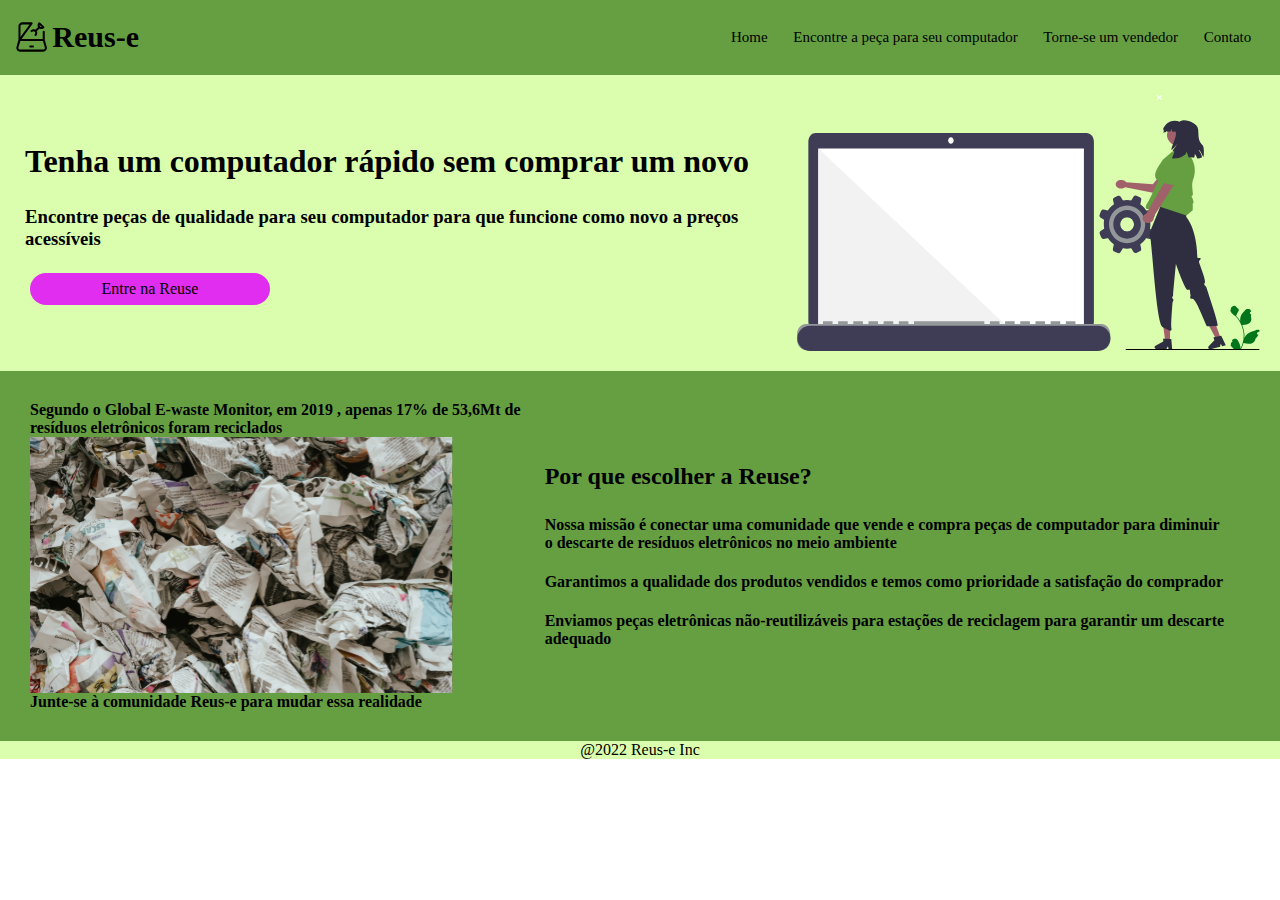
<file: screens/index.html>
<!DOCTYPE html>
<html lang="en">
<head>
    <meta charset="UTF-8">
    <meta http-equiv="X-UA-Compatible" content="IE=edge">
    <meta name="viewport" content="width=device-width, initial-scale=1.0">
    <link rel="stylesheet" href="../style/style.css">
    <title>Reus-e -Home</title>
</head>
<body>
    <header class="header">
        <div class="logo">
            <img class="logo img" src="../assets/logo.svg" alt="Logo da Reus-e">
            <h1 class="logo text"><strong>Reus-e</strong></h1>
        </div>
        <div class="menu">
            <a class="menu-item" href="./index.html">Home</a>
            <a class="menu-item" href="./comprador.html">Encontre a peça para seu computador</a>
            <a class="menu-item" href="./vendedor.html">Torne-se um vendedor</a>
            <a class="menu-item" href="./contato.html">Contato</a>
        </div>
    </header>
    <main>
        <section class="sec sec1">
            <div class="main-text">
                <h1 class="txt">Tenha um computador rápido sem comprar um novo</h1>
                <h3 class="txt">Encontre peças de qualidade para seu computador para que funcione como novo a preços acessíveis</h3>
                <a class="cad" href="./cadastro.html">Entre na Reuse</a>
            </div>
            <aside>
                <img class="img" src="../assets/img_home_1.svg" alt="Conserto de computador">
            </aside>
        </section>
        <section class="sec sec2">
            <div class="sec3">
                <p><strong>Segundo o Global E-waste Monitor, em 2019 , apenas 17% de 53,6Mt de resíduos eletrônicos foram reciclados</strong></p>
                <img  class="img" src="../assets/img_home_2.svg" alt="Pilha de lixo eletrônico">
                <p><strong>Junte-se à comunidade Reus-e para mudar essa realidade</strong></p>
            </div>
            <aside class="main-text">
                <h2 class="txt">Por que escolher a Reuse?</h2>
                <ul>
                    <li class="txt"><strong>Nossa missão é conectar uma comunidade que vende e compra peças de computador para diminuir o descarte de resíduos eletrônicos no meio ambiente</strong></li>
                    <li class="txt"><strong>Garantimos a qualidade dos produtos vendidos e temos como prioridade a satisfação do comprador</strong></li>
                    <li class="txt"><strong>Enviamos peças eletrônicas não-reutilizáveis para estações de reciclagem para garantir um descarte adequado</strong></li>
                </ul>
            </aside>
        </section>
    </main>
    <footer class="footer">
        <p>@2022 Reus-e Inc</p>
    </footer>  
</body>
</html>
</file>
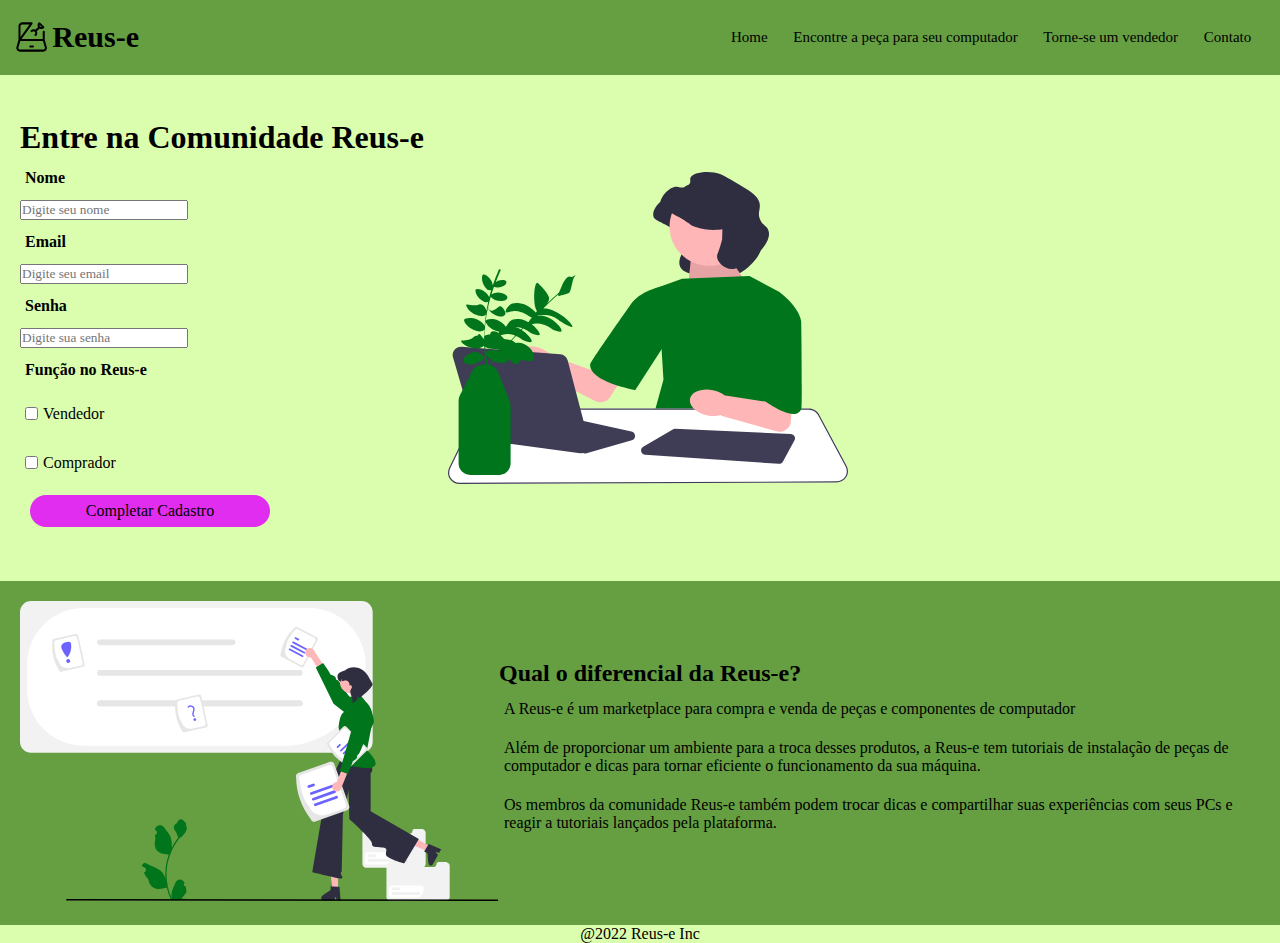
<file: screens/cadastro.html>
<!DOCTYPE html>
<html lang="en">
<head>
    <meta charset="UTF-8">
    <meta http-equiv="X-UA-Compatible" content="IE=edge">
    <meta name="viewport" content="width=device-width, initial-scale=1.0">
    <title>Reus-e - Home</title>
    <link rel="stylesheet" href="../style/style.css">
</head>
<body>
    <header class="header">
        <div class="logo">
            <img class="logo img" src="../assets/logo.svg" alt="Logo da Reus-e">
            <h1 class="logo text"><strong>Reus-e</strong></h1>
        </div>
        <div class="menu">
            <a class="menu-item" href="./index.html">Home</a>
            <a class="menu-item" href="./comprador.html">Encontre a peça para seu computador</a>
            <a class="menu-item" href="./vendedor.html">Torne-se um vendedor</a>
            <a class="menu-item" href="./contato.html">Contato</a>
        </div>
    </header>
    <main class="sec1">
        <section class="sec">
            <div class="main-text">
                <h1>Entre na Comunidade Reus-e</h1>
            <div >
                <h4 class="txt">Nome</h4>
                <input type="text" name="Nome" placeholder="Digite seu nome">
            </div>
            <div>
                <h4 class="txt">Email</h4>
                <input type="email" name="Email" placeholder="Digite seu email">
            </div>
            <div>
                <h4 class="txt">Senha</h4>
                <input type="password" name="Senha" placeholder="Digite sua senha">
            </div>
            <div>
                <h4 class="txt">Função no Reus-e</h4>
                <div class="checkbox">
                    <input type="checkbox" name="Vendedor" id="">
                    <p class="txt">Vendedor</p>
                </div>
                <div class="checkbox">
                    <input type="checkbox" name="Comprador" id="">
                    <p class="txt">Comprador</p>
                </div>
                <a class="cad" href="./comprador.html">Completar Cadastro</a>
                </div>
            </div>
            <aside>
                <img src="../assets/img-cadastro-1.svg" alt="Pessoa usando um computador">
            </aside>
        </section>
        <section class="sec sec2">
            <div>
                <img src="../assets/img-cadastro-2.svg" alt="Pessoa compartilhando informações online">
            </div>
            <aside>
                <h2>Qual o diferencial da Reus-e?</h2>
                <ul>
                    <li class="txt">A Reus-e é um marketplace para compra e venda de peças e componentes de computador</li>
                    <li class="txt">Além de proporcionar um ambiente para a troca desses produtos, a Reus-e tem tutoriais de instalação de peças de computador e dicas para tornar eficiente o funcionamento da sua máquina.</li>
                    <li class="txt">Os membros da comunidade Reus-e também podem trocar dicas e compartilhar suas experiências com seus PCs e reagir a tutoriais lançados pela plataforma.</li>
                </ul>
            </aside>
        </section>
    </main>
    <footer class="footer">
        <p>@2022 Reus-e Inc</p>
    </footer>  
</body>
</html>
</file>
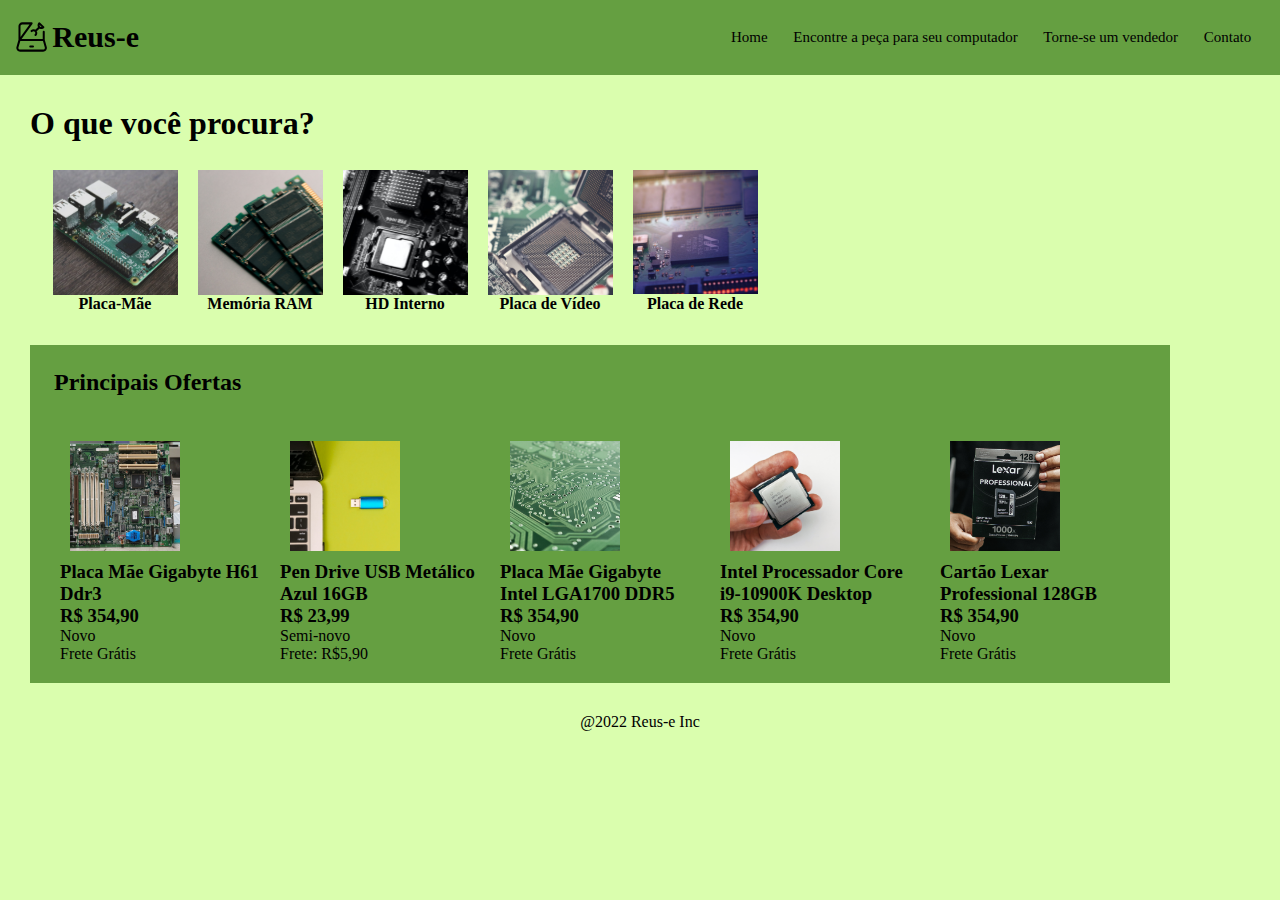
<file: screens/comprador.html>
<!DOCTYPE html>
<html lang="en">
<head>
    <meta charset="UTF-8">
    <meta http-equiv="X-UA-Compatible" content="IE=edge">
    <meta name="viewport" content="width=device-width, initial-scale=1.0">
    <title>Reus-e - Comprador</title>
    <link rel="stylesheet" href="../style/style.css">
</head>
<body class="sec1">
    <header class="header">
        <div class="logo">
            <img class="logo img" src="../assets/logo.svg" alt="Logo da Reus-e">
            <h1 class="logo text"><strong>Reus-e</strong></h1>
        </div>
        <div class="menu">
            <a class="menu-item" href="./index.html">Home</a>
            <a class="menu-item" href="./comprador.html">Encontre a peça para seu computador</a>
            <a class="menu-item" href="./vendedor.html">Torne-se um vendedor</a>
            <a class="menu-item" href="./contato.html">Contato</a>
        </div>
    </header>
    <main class="sec">
        <div class="sec3">
            <section class="sec5">
                <h1>O que você procura?</h1>
                <div class="sec">
                    <div class="ctg img">
                        <img src="../assets/placa-mae.svg" alt="Placa-Mãe">
                        <h4>Placa-Mãe</h3>
                    </div>
                    <div class="ctg img">
                        <img src="../assets/memoria-ram.svg" alt="Memória RAM">
                        <h4>Memória RAM</h3>
                    </div>
                    <div class="ctg img">
                        <img src="../assets/hd-interno.svg" alt="HD Interno">
                        <h4>HD Interno</h3>
                    </div>
                    <div class="ctg img">
                        <img src="../assets/placa-de-video.svg" alt="Placa de Vídeo">
                        <h4>Placa de Vídeo</h3>
                    </div>
                    <div class="ctg img">
                        <img src="../assets/placa-de-rede.svg" alt="Placa de Rede">
                        <h4>Placa de Rede</h3>
                    </div>
                </div>
            </section>
            <br>
            <section class=" sec2 sec5">
                <h2 class="main-text">Principais Ofertas</h2>
                <div class="sec">
                    <div class="produto">
                        <img class="ctg img" src="../assets/placa-mae-1.jpg" alt="Placa Mãe H61 Ddr3">
                        <h3><strong>Placa Mãe Gigabyte H61 Ddr3</strong></h3>
                        <h3>R$ 354,90</h3>
                        <p>Novo</p>
                        <p>Frete Grátis</p>
                    </div>
                    <div class="produto">
                        <img class="ctg img" src="../assets/pen-drive.jpg" alt="Pen Drive USB 16GB"> 
                        <h3><strong>Pen Drive USB Metálico Azul 16GB</strong></h3>
                        <h3>R$ 23,99</h3>
                        <p>Semi-novo</p>
                        <p>Frete: R$5,90</p>
                    </div>
                    <div class="produto">
                        <img class="ctg img" src="../assets/placa-mae-2.jpg" alt="">
                        <h3><strong>Placa Mãe Gigabyte Intel LGA1700 DDR5</strong></h3>
                        <h3>R$ 354,90</h3>
                        <p>Novo</p>
                        <p>Frete Grátis</p>
                    </div>
                    <div class="produto">
                        <img class="ctg img" src="../assets/memoria-intel.jpg" alt="">
                        <h3><strong>Intel Processador Core i9-10900K Desktop</strong></h3>
                        <h3>R$ 354,90</h3>
                        <p>Novo</p>
                        <p>Frete Grátis</p>
                    </div>
                    <div class="produto">
                        <img class="ctg img" src="../assets/cartao-memoria.jpg" alt="">
                        <h3><strong>Cartão Lexar Professional 128GB</strong></h3>
                        <h3>R$ 354,90</h3>
                        <p>Novo</p>
                        <p>Frete Grátis</p>
                    </div>
                </div>
            </section>
        </div>
    </main>
    <footer class="footer">
        <p>@2022 Reus-e Inc</p>
    </footer>
</body>
</html>
</file>
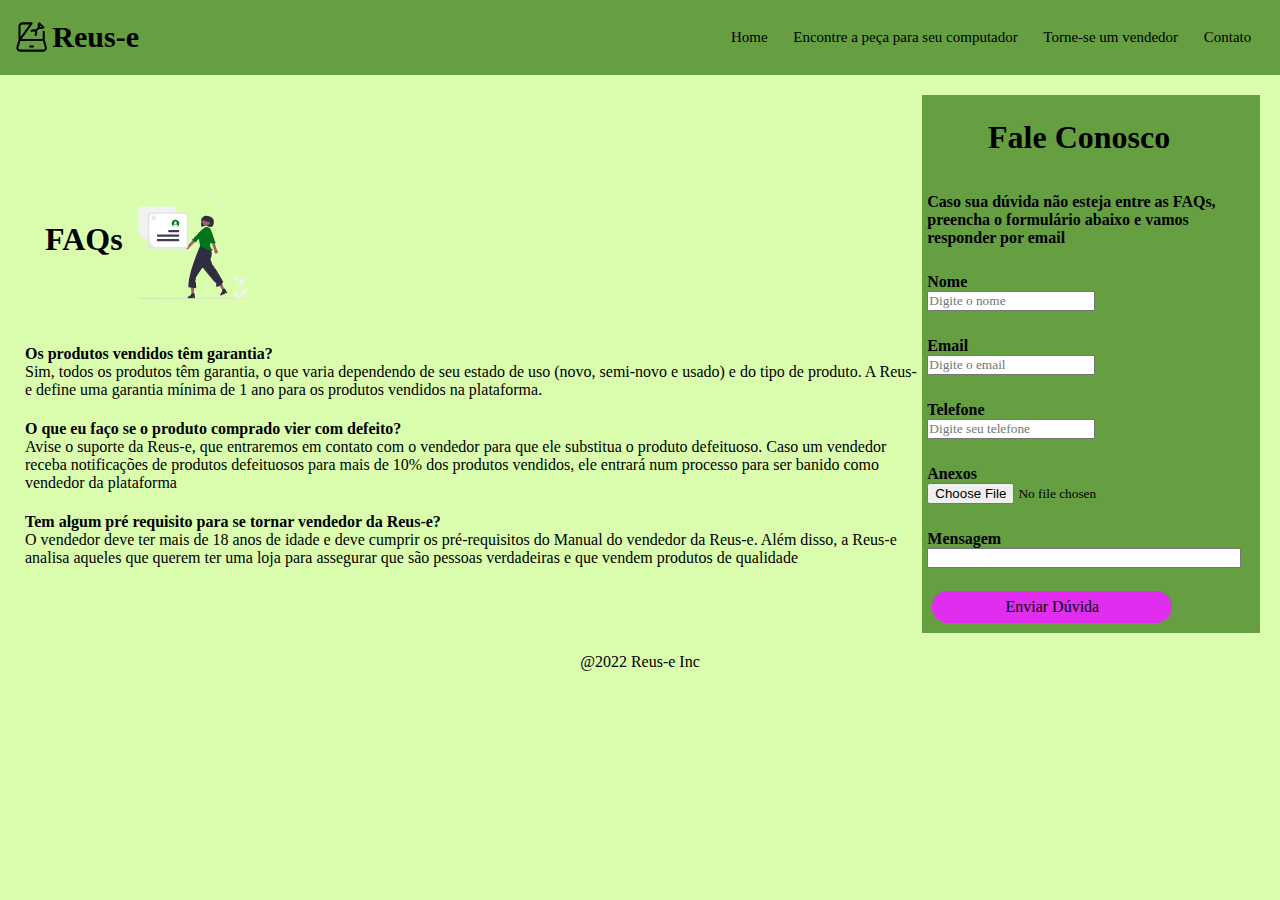
<file: screens/contato.html>
<!DOCTYPE html>
<html lang="en">
<head>
    <meta charset="UTF-8">
    <meta http-equiv="X-UA-Compatible" content="IE=edge">
    <meta name="viewport" content="width=device-width, initial-scale=1.0">
    <title>Reus-e - Vendedor</title>
    <link rel="stylesheet" href="../style/style.css">
</head>
<body class="sec1">
    <header class="header">
        <div class="logo">
            <img class="logo img" src="../assets/logo.svg" alt="Logo da Reus-e">
            <h1 class="logo text"><strong>Reus-e</strong></h1>
        </div>
        <div class="menu">
            <a class="menu-item" href="./index.html">Home</a>
            <a class="menu-item" href="./comprador.html">Encontre a peça para seu computador</a>
            <a class="menu-item" href="./vendedor.html">Torne-se um vendedor</a>
            <a class="menu-item" href="./contato.html">Contato</a>
        </div>
    </header>
    <main class="sec">
        <section>
            <div class="sec">
                <h1 class="main-text txt">FAQs</h1>
                <img class="ctg img" src="../assets/faq.svg" alt="FAQs">
            </div>
            <div>
                <div class="txt">
                    <h4>Os produtos vendidos têm garantia?</h4>
                    <p>Sim, todos os produtos têm garantia, o que varia dependendo de seu estado de uso (novo, semi-novo e usado) e do tipo de produto. A Reus-e define uma garantia mínima de 1 ano para os produtos vendidos na plataforma.</p>
                </div>
                <div class="txt">
                    <h4> O que eu faço se o produto comprado vier com defeito?</h4>
                    <p>Avise o suporte da Reus-e, que entraremos em contato com o vendedor para que ele substitua o produto defeituoso. Caso um vendedor receba notificações de produtos defeituosos para mais de 10% dos produtos vendidos, ele entrará num processo para ser banido como vendedor da plataforma</p>
                </div>
                <div class="txt">
                    <h4>Tem algum pré requisito para se tornar vendedor da Reus-e?</h4>
                    <p>O vendedor deve ter mais de 18 anos de idade e deve cumprir os pré-requisitos do Manual do vendedor da Reus-e. Além disso, a Reus-e analisa aqueles que querem ter uma loja para assegurar que são pessoas verdadeiras e que vendem produtos de qualidade</p>
                </div>
            </div>
        </section>
        <aside class="sec2">
            <h1 class="main-text">Fale Conosco</h1>
            <h4 class="txt">Caso sua dúvida não esteja entre as FAQs, preencha o formulário abaixo e vamos responder por email</h4>
            <div class="txt">
                <h4>Nome</h4>
                <input type="text" name="Nome" placeholder="Digite o nome">
            </div>
            <div class="txt">
                <h4>Email</h4>
                <input type="email" name="Email" placeholder="Digite o email">
            </div>
            <div class="txt">
                <h4>Telefone</h4>
                <input type="tel" name="Nome" placeholder="Digite seu telefone">
            </div>
            <div class="txt">
                <h4>Anexos</h4>
                <input type="file" name="Nome" placeholder="Insira um arquivo PNG ou PDF">
            </div>
            <div  class="txt">
                <h4>Mensagem</h4>
                <input type="text" size="40">
            </div>
            <a class="cad" href="./index.html">Enviar Dúvida</a>
        </aside>
    </main>
    <footer class="footer">
        <p>@2022 Reus-e Inc</p>
    </footer>  
</body>
</html>
</file>
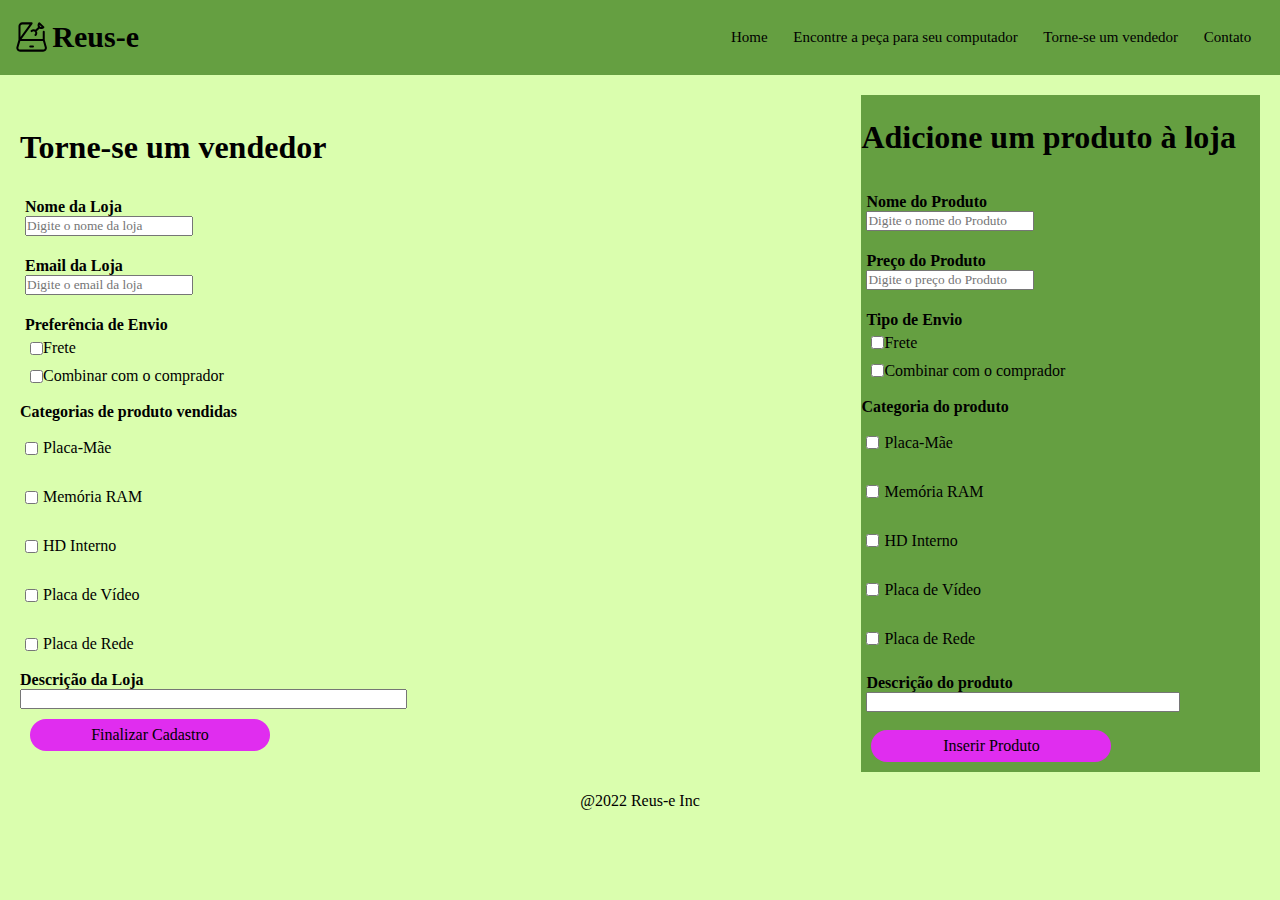
<file: screens/vendedor.html>
<!DOCTYPE html>
<html lang="en">
<head>
    <meta charset="UTF-8">
    <meta http-equiv="X-UA-Compatible" content="IE=edge">
    <meta name="viewport" content="width=device-width, initial-scale=1.0">
    <title>Reus-e - Vendedor</title>
    <link rel="stylesheet" href="../style/style.css">
</head>
<body class="sec1">
    <header class="header">
        <div class="logo">
            <img class="logo img" src="../assets/logo.svg" alt="Logo da Reus-e">
            <h1 class="logo text"><strong>Reus-e</strong></h1>
        </div>
        <div class="menu">
            <a class="menu-item" href="./index.html">Home</a>
            <a class="menu-item" href="./comprador.html">Encontre a peça para seu computador</a>
            <a class="menu-item" href="./vendedor.html">Torne-se um vendedor</a>
            <a class="menu-item" href="./contato.html">Contato</a>
        </div>
    </header>
    <main class="sec">
        <section>
            <h1 class="main-text">Torne-se um vendedor</h1>
            <div class="txt">
                <h4>Nome da Loja</h4>
                <input type="text" name="Nome" placeholder="Digite o nome da loja">
            </div>
            <div class="txt">
                <h4>Email da Loja</h4>
                <input type="email" name="Email" placeholder="Digite o email da loja">
            </div>
            <div class="txt">
                <h4>Preferência de Envio</h4>
                <div class="checkbox">
                    <input type="checkbox" name="frete" id="">
                    <p>Frete</p>
                </div>
                <div class="checkbox">
                    <input type="checkbox" name="Combinar com o comprador" id="">
                    <p>Combinar com o comprador</p>
                </div>
            </div> 
                <h4>Categorias de produto vendidas</h4>
                <div class="checkbox">
                    <input type="checkbox" name="placa-mae" id="">
                    <p class="txt">Placa-Mãe</p>
                </div>
                <div class="checkbox">
                    <input type="checkbox" name="memoria-ram" id="">
                    <p class="txt">Memória RAM</p>
                </div>
                <div class="checkbox">
                    <input type="checkbox" name="hd-interno" id="">
                    <p class="txt">HD Interno</p>
                </div>
                <div class="checkbox">
                    <input type="checkbox" name="placa-de-video" id="">
                    <p class="txt">Placa de Vídeo</p> 
                </div>
                <div class="checkbox">
                    <input type="checkbox" name="placa-de-rede" id="">
                    <p class="txt">Placa de Rede</p>
                </div>
                <h4>Descrição da Loja</h4>
                <input type="text" size="50">
                <a class="cad" href="./index.html">Finalizar Cadastro</a>
        </section>
        <aside class="sec2">
            <h1 class="main-text">Adicione um produto à loja</h1>
            <div>
                <div class="txt">
                    <h4>Nome do Produto</h4>
                    <input type="text" name="Nome" placeholder="Digite o nome do Produto">
                </div>
                <div class="txt">
                    <h4>Preço do Produto</h4>
                    <input type="preco" name="preco" placeholder="Digite o preço do Produto">
                </div>
                <div class="txt">
                    <h4>Tipo de Envio</h4>
                    <div class="checkbox">
                        <input type="checkbox" name="frete" id="">
                        <p>Frete</p>
                    </div>
                    <div class="checkbox">
                        <input type="checkbox" name="Combinar com o comprador" id="">
                        <p>Combinar com o comprador</p>
                    </div>
                </div> 
                    <h4>Categoria do produto</h4>
                    <div class="checkbox">
                        <input type="checkbox" name="placa-mae" id="">
                        <p class="txt">Placa-Mãe</p>
                    </div>
                    <div class="checkbox">
                        <input type="checkbox" name="memoria-ram" id="">
                        <p class="txt">Memória RAM</p>
                    </div>
                    <div class="checkbox">
                        <input type="checkbox" name="hd-interno" id="">
                        <p class="txt">HD Interno</p>
                    </div>
                    <div class="checkbox">
                        <input type="checkbox" name="placa-de-video" id="">
                        <p class="txt">Placa de Vídeo</p> 
                    </div>
                    <div class="checkbox">
                        <input type="checkbox" name="placa-de-rede" id="">
                        <p class="txt">Placa de Rede</p>
                    </div>
                    <div class="txt">
                        <h4>Descrição do produto</h4>
                        <input type="text" size="40">
                    </div>
                <a class="cad" href="./index.html">Inserir Produto</a>
            </div>
        </aside>
    </main>
    <footer class="footer">
        <p>@2022 Reus-e Inc</p>
    </footer>  
</body>
</html>
</file>
<file: style/style.css>
:root {
    --bg-light-green: #DAFEAE;
    --darker-green: hsl(97, 42%, 44%, 50%);
    --medium-green: hsl(97, 42%, 44%);
    --default-purple: #E02DEF;

}

* {
    padding: 0em;
    margin: 0em;
    text-decoration: none;
    font-family: 'Times New Roman', Times, serif;
    box-sizing: border-box;
    flex-direction: column;
    align-items: center;
    text-decoration-color: black;
}

a {
    color: black;
}

.header {
    padding: 1em;
    background-color: var(--medium-green);
    display:flex;
    flex-direction: row;
    align-items: center;
    justify-content: space-between;
}

.logo {
    display: flex;
    flex-direction: row;
    padding-right: 5px;
    font-size: 30px;
    align-items: center;
}

.logo.img {
    height: 30px;
}

aside {
    display: flex;
    flex-direction: column;
    flex-flow: column;
    align-items: flex-start;
    scroll-padding-block-end: 20px;
}

main {
    display: flex;
    justify-content: space-between;
}

.menu {
    display: flex;
    flex-direction: row;
    justify-content: space-between;
}

.menu-item {
    font-size: 15px;
    color: black;
    padding: 1vw;
}

@media (max-width: 768px) {
    .header {
        flex-direction: column;
    }
    .menu {
        flex-direction: column;
    }
}

h2.main-text {
    margin-left: 1.5rem;
    margin-bottom: 0;
}

.main-text {
    margin: 1.5rem 1.5rem 1.5rem 0;
    display: flex;
    flex-direction: column;
    align-self: center;
    align-items: flex-start;
}

.txt {
    padding: 0.5rem 0rem;
    margin: 5px;
    display: flex;
    align-items: flex-start;
    flex-wrap: wrap;
}

.cad {
    margin: 10px;
    background-color: var(--default-purple);
    height: 2rem;
    width: 15rem;
    font-size: 16px;
    display: flex;
    text-align: center;
    border-radius: 3rem;
    justify-content: center;
}

.sec {
    padding: 20px;
    display: flex;
    flex-direction: row;
    align-self: flex-start;
}

.sec1 {
    background-color: var(--bg-light-green);
}

.sec2 {
    background-color: var(--medium-green);
}

.sec2.div {
    display: flex;
    align-self: center;
    padding-right: 10px;
}

.sec3 {
    display: flex;
    flex-direction: column;
    align-items: flex-start;
    margin: 10px;
}

.img {
    height: 20vw;
    display: flex;
    justify-content: center;
}

.ctg.img {
    height: 125px;
    width: 125px;
    padding: 15px 15px 0 0;
    margin: 10px;
    align-content: center;
}

.checkbox {
    display: flex;
    flex-direction: row;
    margin: 5px;
}

li {
    list-style: inside;
}

.produto {
    width: 200px;
    margin: 0 10px;
}

.footer {
    display: flex;
    text-align: center;
    background-color: var(--bg-light-green);
}
</file>
